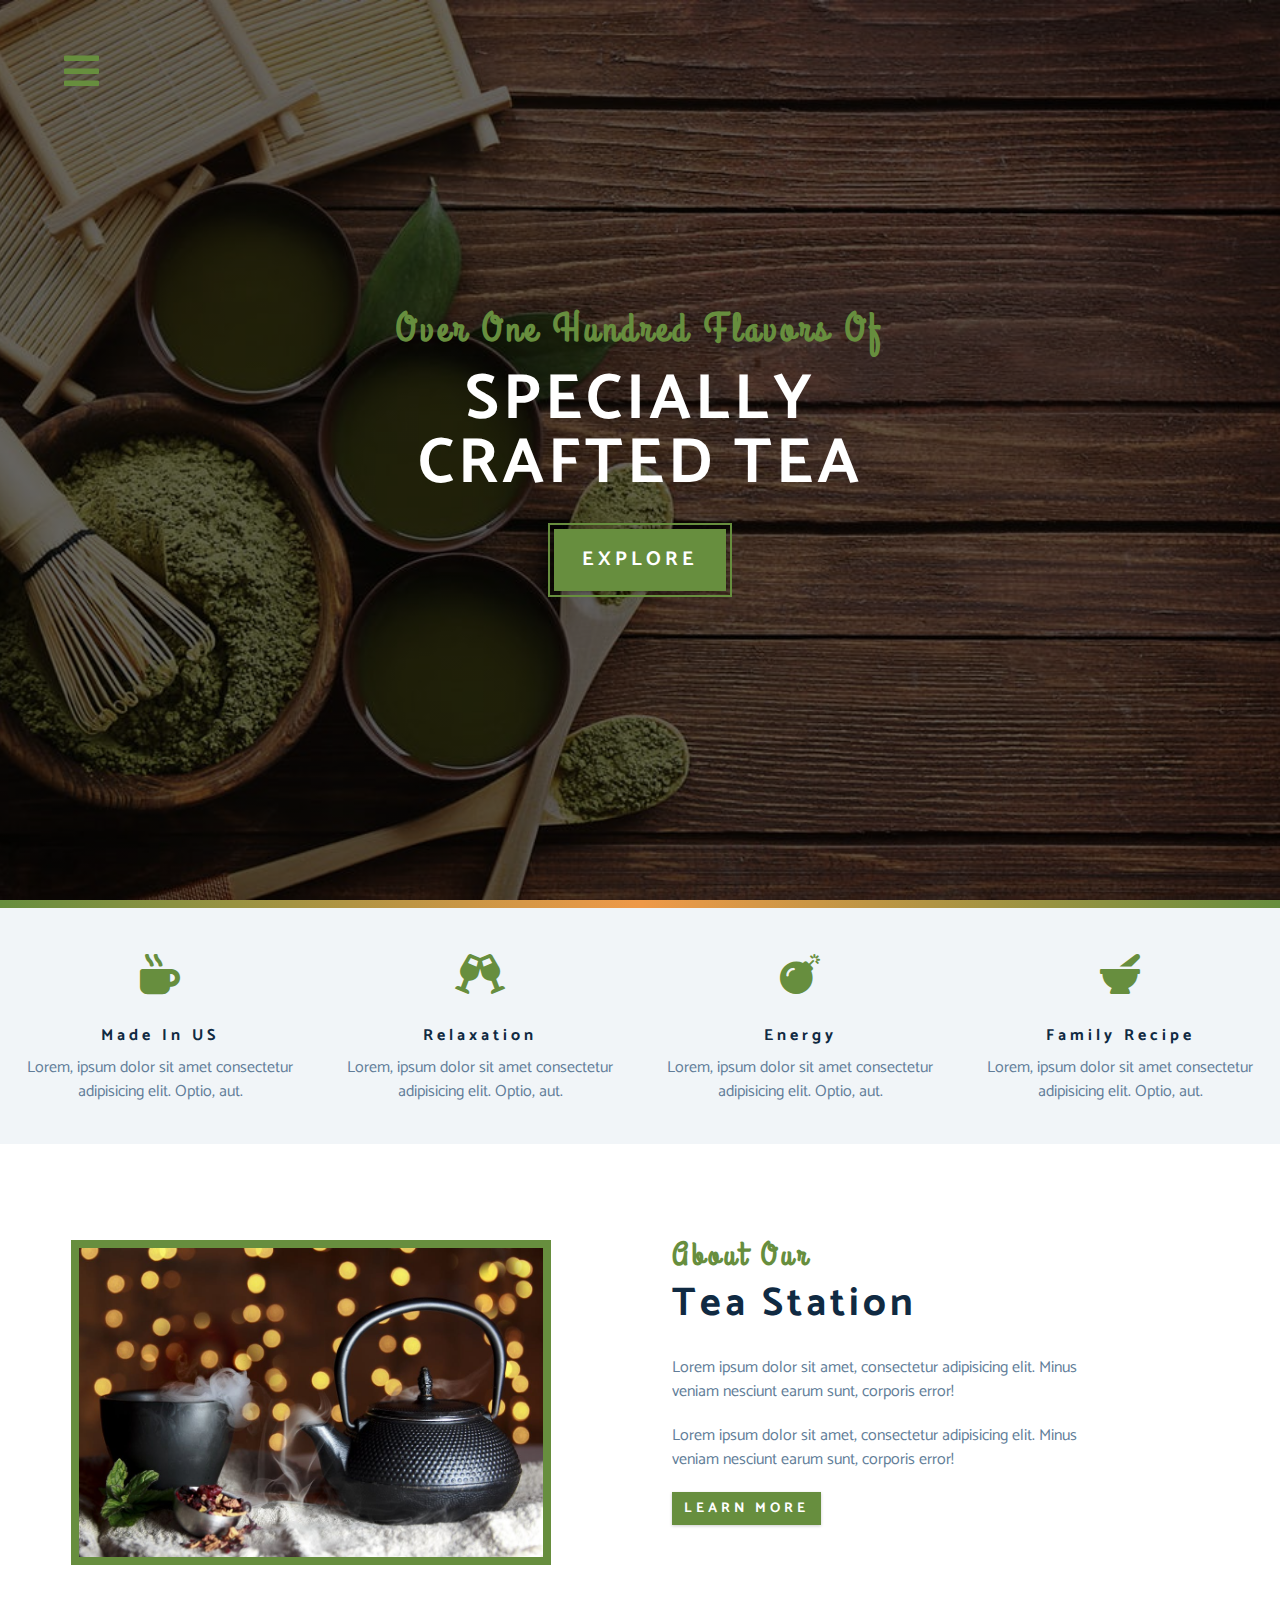
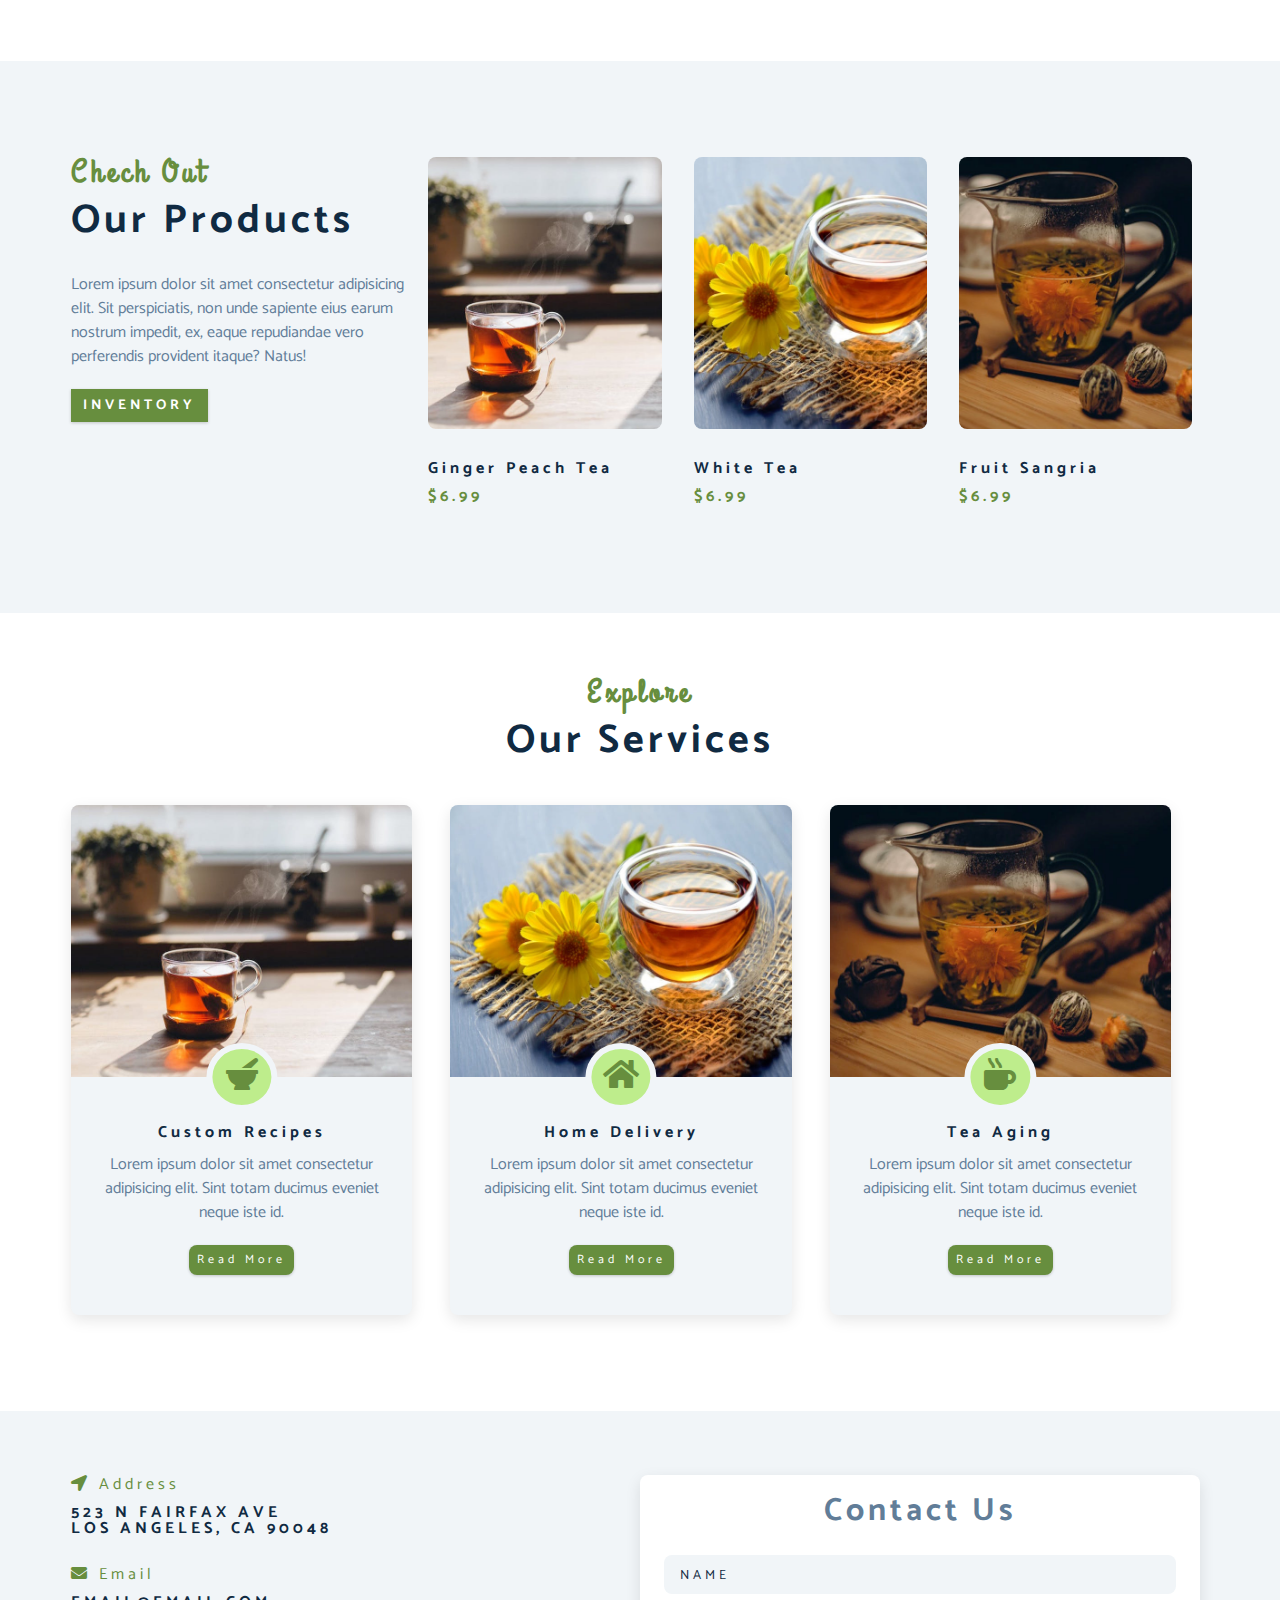
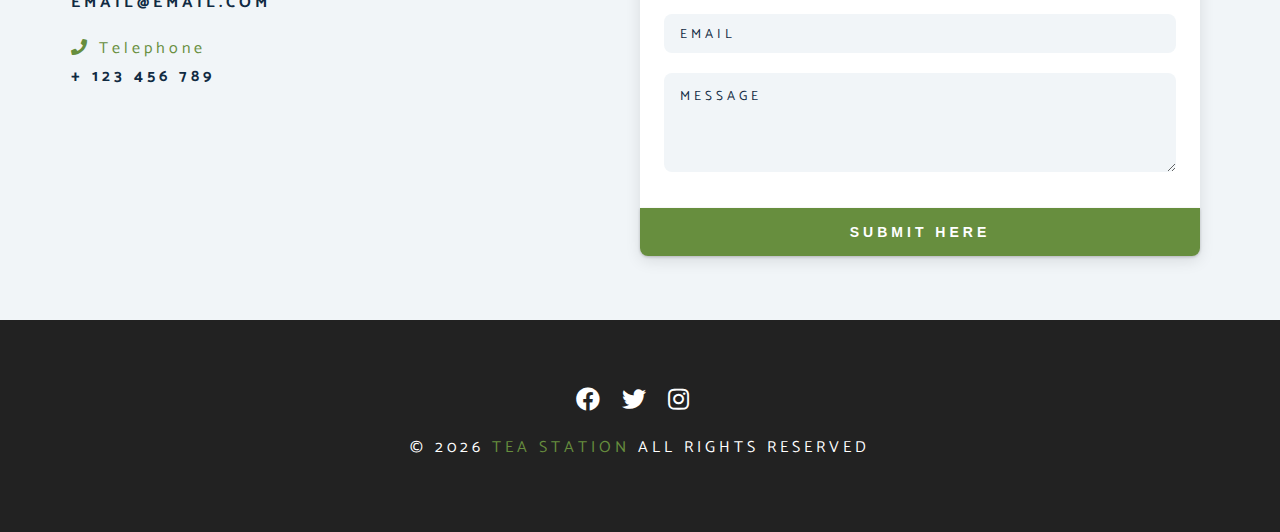
<file: index.html>
<!DOCTYPE html>
<html lang="en">
  <head>
    <meta charset="UTF-8" />
    <meta name="viewport" content="width=device-width, initial-scale=1.0" />
    <meta http-equiv="X-UA-Compatible" content="ie=edge" />
    <title>Tea Station || Home</title>
    <!-- font-awesome -->
    <link
      rel="stylesheet"
      href="./fontawesome-free-5.12.1-web/css/all.min.css"
    />
    <!-- custom css -->
    <link rel="stylesheet" href="./css/styles.css" />
  </head>
  <body>
   <!-- navbar -->
   <!-- nav button -->
   <span class="nav-btn" id="nav-btn">
     <i class="fas fa-bars"></i>
   </span>
   <nav class="navbar" id="navbar">
     <div class="navbar-header">
       <span class="nav-close" id="nav-close">
         <i class="fas fa-times"></i>
       </span>
     </div>
     <ul class="nav-items">
       <li><a href="index.html" class="nav-link">home</a></li>
       <li><a href="skills.html" class="nav-link">skills</a></li>
       <li><a href="about.html" class="nav-link">about</a></li>
       <li><a href="products.html" class="nav-link">products</a></li>
     </ul>
   </nav>
   <!-- header -->
   <header class="header">
    <div class="banner">
      <h2>Over one hundred flavors of</h2>
      <h1>specially <br>crafted tea</h1>
      <a href="skills.html" class="btn banner-btn">explore</a>
    </div>
  </header>
  <div class="content-divider">
  </div>
   <!-- end of header -->
   <!-- skills section -->
   <section class="skills clearfix">
     <!-- single skill -->
     <article class="skill">
       <span class="skill-icon">
         <i class="fas fa-mug-hot"></i>
       </span>
       <h4 class="skill-title">made in US</h4>
       <p class="skill-text">
         Lorem, ipsum dolor sit amet consectetur adipisicing elit. Optio, aut.
       </p>
     </article>
     <!-- end of single skill -->
      <!-- single skill -->
      <article class="skill">
        <span class="skill-icon">
          <i class="fas fa-glass-cheers"></i>
        </span>
        <h4 class="skill-title">relaxation</h4>
        <p class="skill-text">
          Lorem, ipsum dolor sit amet consectetur adipisicing elit. Optio, aut.
        </p>
      </article>
      <!-- end of single skill -->
      <!-- single skill -->
      <article class="skill">
        <span class="skill-icon">
          <i class="fas fa-bomb"></i>
        </span>
        <h4 class="skill-title">energy</h4>
        <p class="skill-text">
          Lorem, ipsum dolor sit amet consectetur adipisicing elit. Optio, aut.
        </p>
      </article>
      <!-- end of single skill -->
      <!-- single skill -->
      <article class="skill">
        <span class="skill-icon">
          <i class="fas fa-mortar-pestle"></i>
        </span>
        <h4 class="skill-title">family recipe</h4>
        <p class="skill-text">
          Lorem, ipsum dolor sit amet consectetur adipisicing elit. Optio, aut.
        </p>
      </article>
      <!-- end of single skill -->
   </section>
   <!-- end of skills section -->
   <!-- about -->
    <section>
      <div class="section-center clearfix">
        <!-- about img -->
        <article class="about-img"> 
          <div class="about-picture-container">
            <img src="./images/about-bcg.jpeg" alt="tea kettle" class="about-picture">
          </div>
        </article>
        <!-- about info -->
        <article class="about-info"> 
          <!-- section title -->
          <div class="section-title">
            <h3>about our</h3>
            <h2>tea station</h2>
          </div>
          <!-- end of section title -->
          <p class="about-text">
            Lorem ipsum dolor sit amet, consectetur adipisicing elit. Minus veniam nesciunt earum sunt, corporis error!
          </p>
          <p class="about-text">
            Lorem ipsum dolor sit amet, consectetur adipisicing elit. Minus veniam nesciunt earum sunt, corporis error!
          </p>
          <a href="about.html" class="btn">learn more</a>
        </article>
      </div>
    </section>
   <!-- end of about -->
   <!-- products -->
   <section class="products">
     <div class="section-center clearfix">
       <!-- products info -->
       <article class="products-info">
        <!-- section title -->
        <div class="section-title">
          <h3>chech out</h3>
          <h2>our products</h2>
        </div>
        <!-- end of section title -->
        <p class="product-text">
          Lorem ipsum dolor sit amet consectetur adipisicing elit. Sit perspiciatis, non unde sapiente eius earum nostrum impedit, ex, eaque repudiandae vero perferendis provident itaque? Natus!
        </p>
        <a href="product.html" class="btn">inventory</a>
       </article>
       <!-- products inventory -->
       <article class="products-inventory clearfix">
        <!-- single product -->
        <div class="product">
          <img src="./images/product-1.jpeg" alt="single product" class="product-img">
          <h4 class="product-title">ginger peach tea</h4>
          <h4 class="product-price">$6.99</h4>
        </div>
        <!-- end ofsingle product -->
        <!-- single product -->
        <div class="product">
          <img src="./images/product-2.jpeg" alt="single product" class="product-img">
          <h4 class="product-title">white tea</h4>
          <h4 class="product-price">$6.99</h4>
        </div>
        <!-- end ofsingle product -->
        <!-- single product -->
        <div class="product">
          <img src="./images/product-3.jpeg" alt="single product" class="product-img">
          <h4 class="product-title">fruit sangria</h4>
          <h4 class="product-price">$6.99</h4>
        </div>
        <!-- end ofsingle product -->
       </article>
     </div>
   </section>
   <!-- end of products -->
   <!-- services -->
   <section class="services">
        <!-- section title -->
        <div class="section-title services-title">
          <h3>explore</h3>
          <h2>our services</h2>
        </div>
        <!-- end of section title -->
        <div class="section-center clearfix">
          <!-- single card -->
          <article class="service-card">
            <div class="service-img-container">
              <!-- img container -->
              <!-- img -->
              <img src="./images/product-1.jpeg" class="service-img" alt="single service">
              <!-- service icon -->
              <span class="service-icon">
                <i class="fas fa-mortar-pestle fa-fw"></i>
              </span>
            </div>
            <!-- service info -->
            <div class="service-info">
              <h4>custom recipes</h4>
              <p>Lorem ipsum dolor sit amet consectetur adipisicing elit. Sint totam ducimus eveniet neque iste id.</p>
              <a href="products.html" class="btn service-btn">read more</a>
            </div>
          </article>
          <!-- end of single card -->
          <!-- single card -->
          <article class="service-card">
            <div class="service-img-container">
              <!-- img container -->
              <!-- img -->
              <img src="./images/product-2.jpeg" class="service-img" alt="single service">
              <!-- service icon -->
              <span class="service-icon">
                <i class="fas fa-home fa-fw"></i>
              </span>
            </div>
            <!-- service info -->
            <div class="service-info">
              <h4>Home delivery</h4>
              <p>Lorem ipsum dolor sit amet consectetur adipisicing elit. Sint totam ducimus eveniet neque iste id.</p>
              <a href="products.html" class="btn service-btn">read more</a>
            </div>
          </article>
          <!-- end of single card -->
          
          <!-- single card -->
          <article class="service-card">
            <div class="service-img-container">
              <!-- img container -->
              <!-- img -->
              <img src="./images/product-3.jpeg" class="service-img" alt="single service">
              <!-- service icon -->
              <span class="service-icon">
                <i class="fas fa-mug-hot fa-fw"></i>
              </span>
            </div>
            <!-- service info -->
            <div class="service-info">
              <h4>tea aging</h4>
              <p>Lorem ipsum dolor sit amet consectetur adipisicing elit. Sint totam ducimus eveniet neque iste id.</p>
              <a href="products.html" class="btn service-btn">read more</a>
            </div>
          </article>
          <!-- end of single card -->
         
        </div>
   </section>
   <!-- end of services -->

   <!-- contact form -->
    <!-- contact -->
    <section class="contact">
      <div class="section-center clearfix">
        <!-- contact info -->
        <article class="contact-info">
          <!-- contact item -->
          <div class="contact-item">
            <h4 class="contact-title">
              <span class="contact-icon">
                <i class="fas fa-location-arrow"></i>
              </span>
              address
            </h4>
            <h4 class="contact-text">
              523 N Fairfax Ave <br />
              Los Angeles, CA 90048
            </h4>
          </div>
          <!-- end of contact item -->
          <!-- contact item -->
          <div class="contact-item">
            <h4 class="contact-title">
              <span class="contact-icon">
                <i class="fas fa-envelope"></i>
              </span>
              email
            </h4>
            <h4 class="contact-text">
              email@email.com
            </h4>
          </div>
          <!-- end of contact item -->
          <!-- contact item -->
          <div class="contact-item">
            <h4 class="contact-title">
              <span class="contact-icon">
                <i class="fas fa-phone"></i>
              </span>
              telephone
            </h4>
            <h4 class="contact-text">
              + 123 456 789
            </h4>
          </div>
          <!-- end of contact item -->
        </article>
        <!-- contact form -->
        <article class="contact-form">
          <h3>contact us</h3>
          <form action="https://formspree.io/f/xayadgpv" method="POST">
            <div class="form-group">
              <!-- inputs -->
              <input type="text" placeholder="name" class="form-control" name="name" />
              <input type="email" placeholder="email" class="form-control" name="email" />
              <textarea name="message" placeholder="message" class="form-control" rows="5"></textarea>
            </div>
            <!-- button -->
            <button type="submit" class="submit-btn btn">submit here</button>
          </form>
        </article>
      </div>
    </section>
   <!-- end of contact form -->
   <!-- footer -->
   <footer class="footer">
     <div class="section-center">
       <div class="social-icons">
        <!-- social icon -->
        <a href="#" class="social-icon">
          <i class="fab fa-facebook"></i>
        </a>
        <!-- end of social icon -->
        <!-- social icon -->
        <a href="#" class="social-icon">
          <i class="fab fa-twitter"></i>
        </a>
        <!-- end of social icon -->
        <!-- social icon -->
        <a href="#" class="social-icon">
          <i class="fab fa-instagram"></i>
        </a>
        <!-- end of social icon -->
       </div>
       <h4 class="footer-text">
        &copy; <span id="date">2021</span>
        <span class="company">tea station</span>
        all rights reserved
       </h4>
     </div>
   </footer>
   <!-- end of footer -->
    <script src="app.js"></script>
  </body>
</html>
</file>
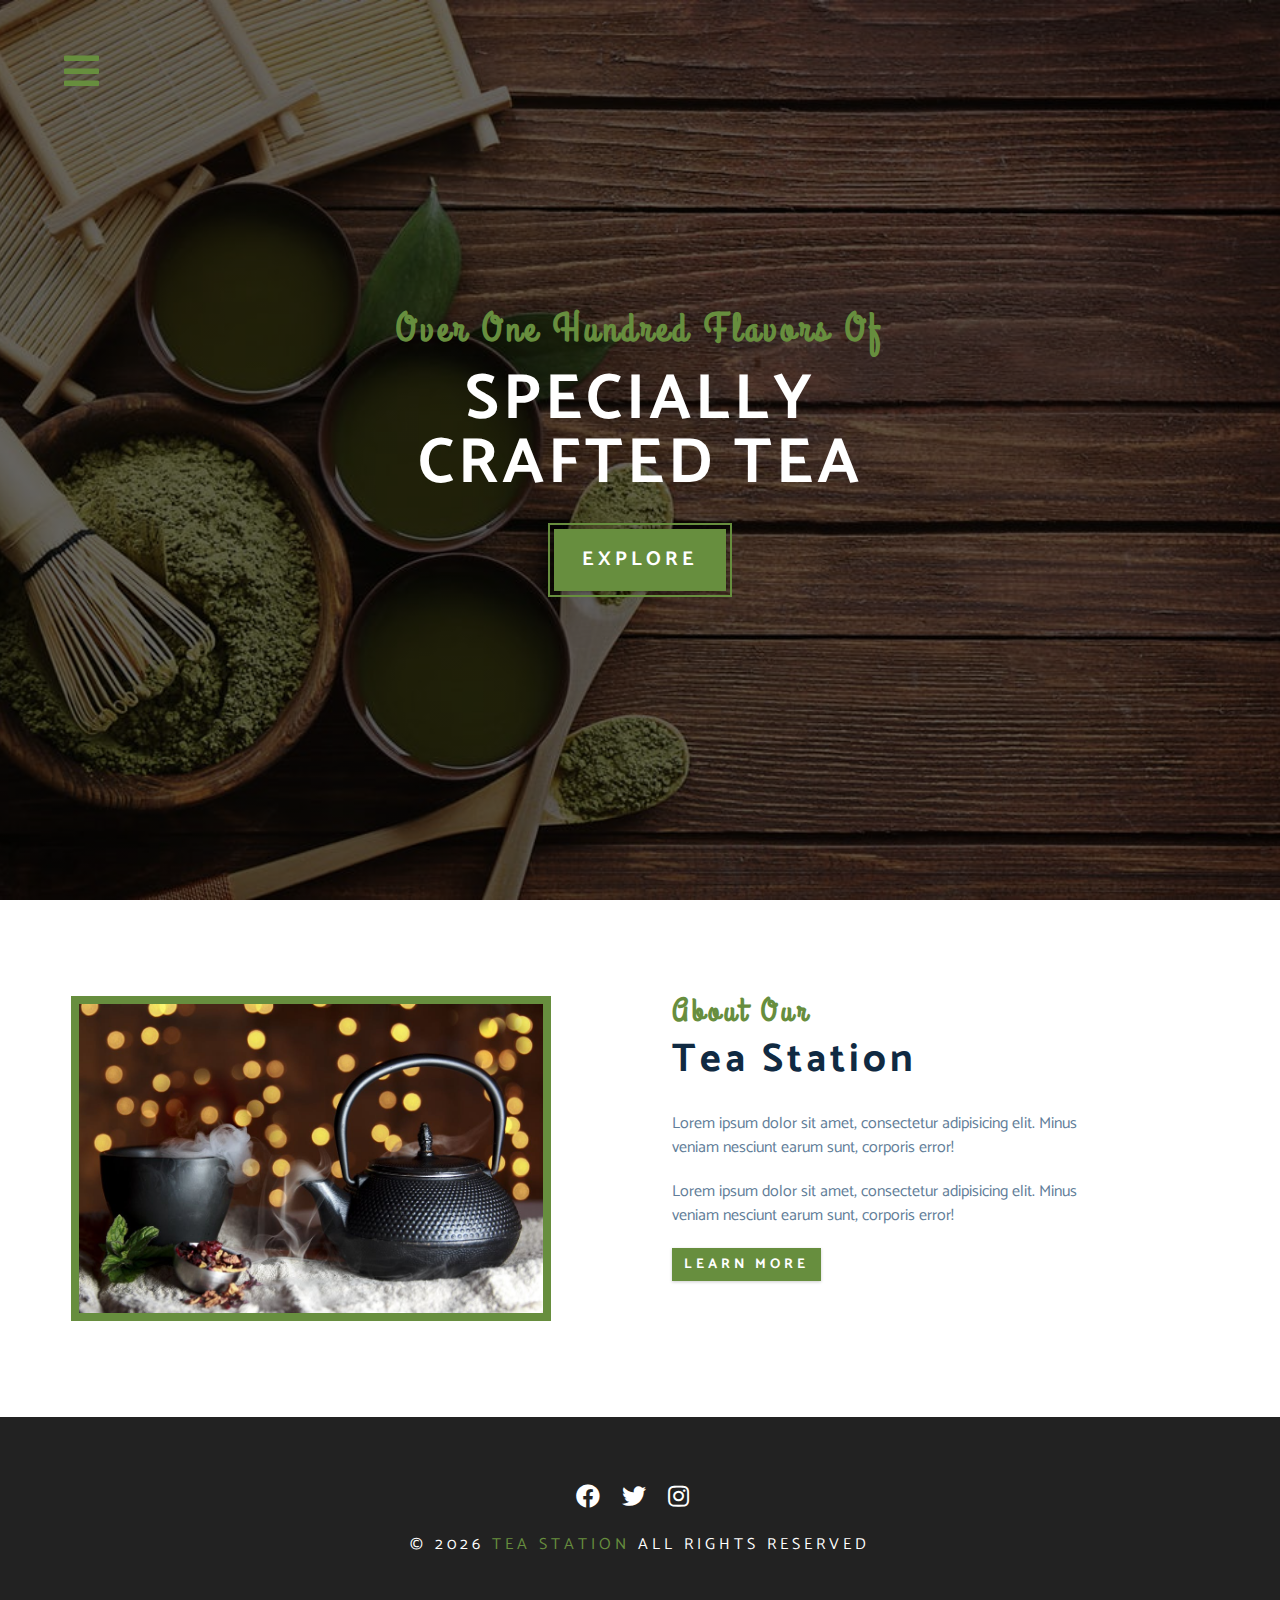
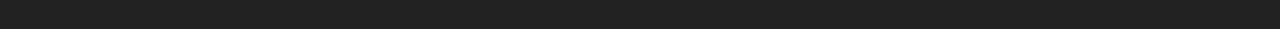
<file: about.html>
<!DOCTYPE html>
<html lang="en">

<head>
    <meta charset="UTF-8" />
    <meta name="viewport" content="width=device-width, initial-scale=1.0" />
    <meta http-equiv="X-UA-Compatible" content="ie=edge" />
    <title>Tea Station || About</title>
    <!-- font-awesome -->
    <link rel="stylesheet" href="./fontawesome-free-5.12.1-web/css/all.min.css" />
    <!-- custom css -->
    <link rel="stylesheet" href="./css/styles.css" />
</head>

<body>
    <!-- navbar -->
    <!-- nav button -->
    <span class="nav-btn" id="nav-btn">
        <i class="fas fa-bars"></i>
    </span>
    <nav class="navbar" id="navbar">
        <div class="navbar-header">
            <span class="nav-close" id="nav-close">
                <i class="fas fa-times"></i>
            </span>
        </div>
        <ul class="nav-items">
            <li><a href="index.html" class="nav-link">home</a></li>
            <li><a href="skills.html" class="nav-link">skills</a></li>
            <li><a href="about.html" class="nav-link">about</a></li>
            <li><a href="products.html" class="nav-link">products</a></li>
        </ul>
    </nav>
    <!-- header -->
    <header class="header">
        <div class="banner">
            <h2>Over one hundred flavors of</h2>
            <h1>specially <br>crafted tea</h1>
            <a href="skills.html" class="btn banner-btn">explore</a>
        </div>
    </header>
    <!-- about -->
    <section>
        <div class="section-center clearfix">
            <!-- about img -->
            <article class="about-img">
                <div class="about-picture-container">
                    <img src="./images/about-bcg.jpeg" alt="tea kettle" class="about-picture">
                </div>
            </article>
            <!-- about info -->
            <article class="about-info">
                <!-- section title -->
                <div class="section-title">
                    <h3>about our</h3>
                    <h2>tea station</h2>
                </div>
                <!-- end of section title -->
                <p class="about-text">
                    Lorem ipsum dolor sit amet, consectetur adipisicing elit. Minus veniam nesciunt earum sunt, corporis
                    error!
                </p>
                <p class="about-text">
                    Lorem ipsum dolor sit amet, consectetur adipisicing elit. Minus veniam nesciunt earum sunt, corporis
                    error!
                </p>
                <a href="about.html" class="btn">learn more</a>
            </article>
        </div>
    </section>
    <!-- end of about -->
    <!-- footer -->
    <footer class="footer">
        <div class="section-center">
            <div class="social-icons">
                <!-- social icon -->
                <a href="#" class="social-icon">
                    <i class="fab fa-facebook"></i>
                </a>
                <!-- end of social icon -->
                <!-- social icon -->
                <a href="#" class="social-icon">
                    <i class="fab fa-twitter"></i>
                </a>
                <!-- end of social icon -->
                <!-- social icon -->
                <a href="#" class="social-icon">
                    <i class="fab fa-instagram"></i>
                </a>
                <!-- end of social icon -->
            </div>
            <h4 class="footer-text">
                &copy; <span id="date">2021</span>
                <span class="company">tea station</span>
                all rights reserved
            </h4>
        </div>
    </footer>
    <!-- end of footer -->
    <script src="app.js"></script>
    </body>
    
    </html>
</file>
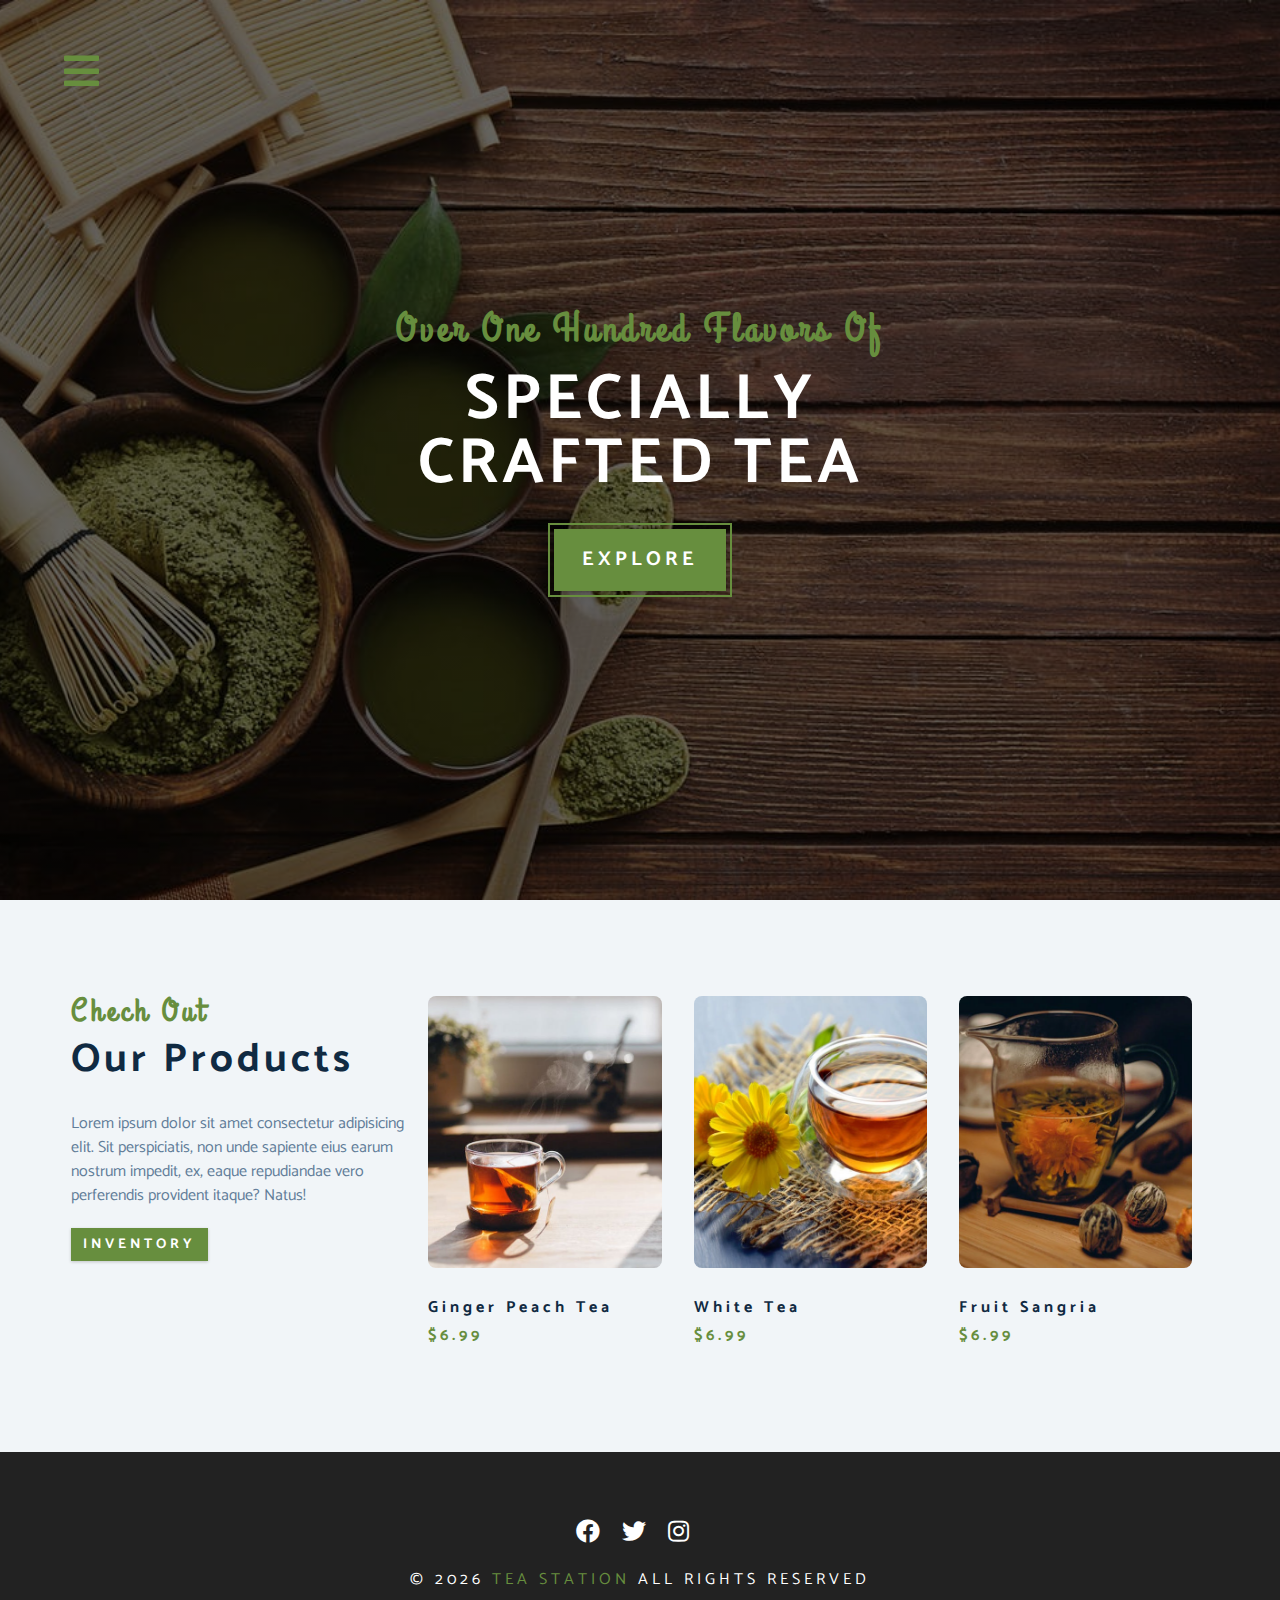
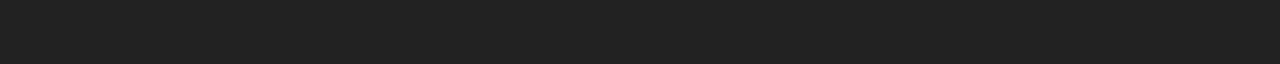
<file: products.html>
<!DOCTYPE html>
<html lang="en">

<head>
    <meta charset="UTF-8" />
    <meta name="viewport" content="width=device-width, initial-scale=1.0" />
    <meta http-equiv="X-UA-Compatible" content="ie=edge" />
    <title>Tea Station || Products</title>
    <!-- font-awesome -->
    <link rel="stylesheet" href="./fontawesome-free-5.12.1-web/css/all.min.css" />
    <!-- custom css -->
    <link rel="stylesheet" href="./css/styles.css" />
</head>

<body>
    <!-- navbar -->
    <!-- nav button -->
    <span class="nav-btn" id="nav-btn">
        <i class="fas fa-bars"></i>
    </span>
    <nav class="navbar" id="navbar">
        <div class="navbar-header">
            <span class="nav-close" id="nav-close">
                <i class="fas fa-times"></i>
            </span>
        </div>
        <ul class="nav-items">
            <li><a href="index.html" class="nav-link">home</a></li>
            <li><a href="skills.html" class="nav-link">skills</a></li>
            <li><a href="about.html" class="nav-link">about</a></li>
            <li><a href="products.html" class="nav-link">products</a></li>
        </ul>
    </nav>
    <!-- header -->
    <header class="header">
        <div class="banner">
            <h2>Over one hundred flavors of</h2>
            <h1>specially <br>crafted tea</h1>
            <a href="skills.html" class="btn banner-btn">explore</a>
        </div>
    </header>
<!-- products -->
<section class="products">
    <div class="section-center clearfix">
        <!-- products info -->
        <article class="products-info">
            <!-- section title -->
            <div class="section-title">
                <h3>chech out</h3>
                <h2>our products</h2>
            </div>
            <!-- end of section title -->
            <p class="product-text">
                Lorem ipsum dolor sit amet consectetur adipisicing elit. Sit perspiciatis, non unde sapiente eius earum
                nostrum impedit, ex, eaque repudiandae vero perferendis provident itaque? Natus!
            </p>
            <a href="product.html" class="btn">inventory</a>
        </article>
        <!-- products inventory -->
        <article class="products-inventory clearfix">
            <!-- single product -->
            <div class="product">
                <img src="./images/product-1.jpeg" alt="single product" class="product-img">
                <h4 class="product-title">ginger peach tea</h4>
                <h4 class="product-price">$6.99</h4>
            </div>
            <!-- end ofsingle product -->
            <!-- single product -->
            <div class="product">
                <img src="./images/product-2.jpeg" alt="single product" class="product-img">
                <h4 class="product-title">white tea</h4>
                <h4 class="product-price">$6.99</h4>
            </div>
            <!-- end ofsingle product -->
            <!-- single product -->
            <div class="product">
                <img src="./images/product-3.jpeg" alt="single product" class="product-img">
                <h4 class="product-title">fruit sangria</h4>
                <h4 class="product-price">$6.99</h4>
            </div>
            <!-- end ofsingle product -->
        </article>
    </div>
</section>
<!-- end of products -->
    <!-- footer -->
    <footer class="footer">
        <div class="section-center">
            <div class="social-icons">
                <!-- social icon -->
                <a href="#" class="social-icon">
                    <i class="fab fa-facebook"></i>
                </a>
                <!-- end of social icon -->
                <!-- social icon -->
                <a href="#" class="social-icon">
                    <i class="fab fa-twitter"></i>
                </a>
                <!-- end of social icon -->
                <!-- social icon -->
                <a href="#" class="social-icon">
                    <i class="fab fa-instagram"></i>
                </a>
                <!-- end of social icon -->
            </div>
            <h4 class="footer-text">
                &copy; <span id="date">2021</span>
                <span class="company">tea station</span>
                all rights reserved
            </h4>
        </div>
    </footer>
    <!-- end of footer -->
    <script src="app.js"></script>
</body>

</html>
</file>
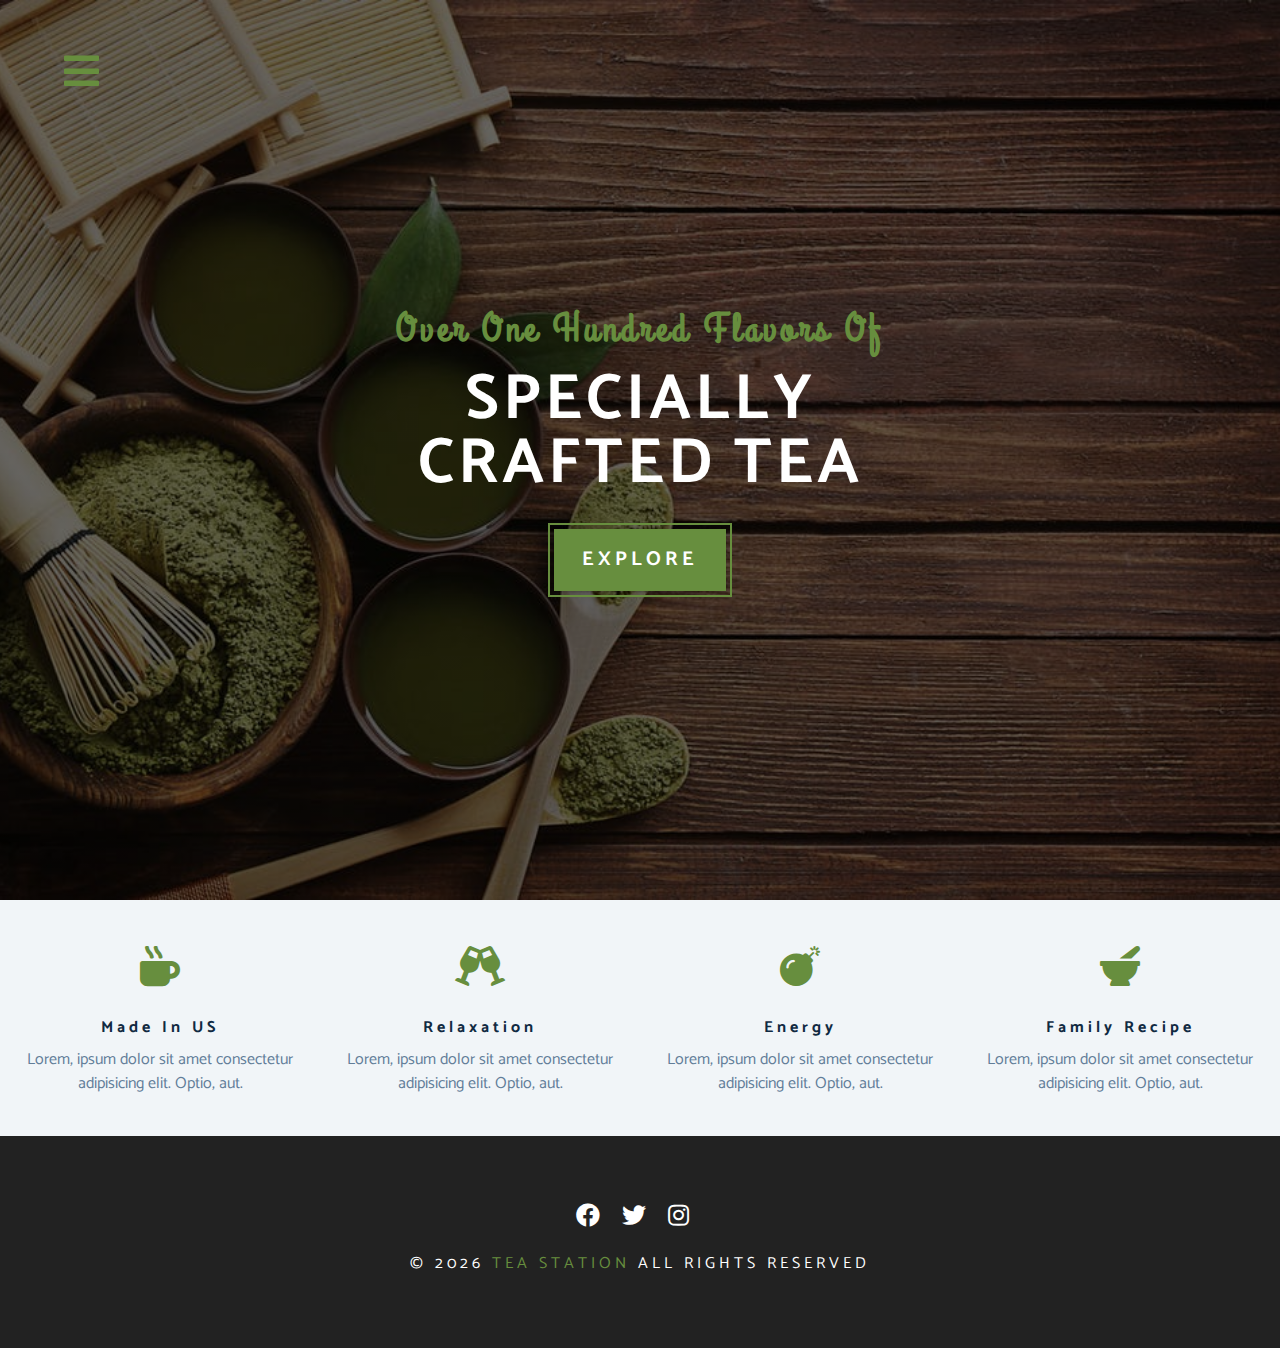
<file: skills.html>
<!DOCTYPE html>
<html lang="en">

<head>
    <meta charset="UTF-8" />
    <meta name="viewport" content="width=device-width, initial-scale=1.0" />
    <meta http-equiv="X-UA-Compatible" content="ie=edge" />
    <title>Tea Station || Skills</title>
    <!-- font-awesome -->
    <link rel="stylesheet" href="./fontawesome-free-5.12.1-web/css/all.min.css" />
    <!-- custom css -->
    <link rel="stylesheet" href="./css/styles.css" />
</head>

<body>
    <!-- navbar -->
    <!-- nav button -->
    <span class="nav-btn" id="nav-btn">
        <i class="fas fa-bars"></i>
    </span>
    <nav class="navbar" id="navbar">
        <div class="navbar-header">
            <span class="nav-close" id="nav-close">
                <i class="fas fa-times"></i>
            </span>
        </div>
        <ul class="nav-items">
            <li><a href="index.html" class="nav-link">home</a></li>
            <li><a href="skills.html" class="nav-link">skills</a></li>
            <li><a href="about.html" class="nav-link">about</a></li>
            <li><a href="products.html" class="nav-link">products</a></li>
        </ul>
    </nav>
    <!-- header -->
    <header class="header">
        <div class="banner">
            <h2>Over one hundred flavors of</h2>
            <h1>specially <br>crafted tea</h1>
            <a href="skills.html" class="btn banner-btn">explore</a>
        </div>
    </header>

    <!-- skills section -->
    <section class="skills clearfix">
        <!-- single skill -->
        <article class="skill">
            <span class="skill-icon">
                <i class="fas fa-mug-hot"></i>
            </span>
            <h4 class="skill-title">made in US</h4>
            <p class="skill-text">
                Lorem, ipsum dolor sit amet consectetur adipisicing elit. Optio, aut.
            </p>
        </article>
        <!-- end of single skill -->
        <!-- single skill -->
        <article class="skill">
            <span class="skill-icon">
                <i class="fas fa-glass-cheers"></i>
            </span>
            <h4 class="skill-title">relaxation</h4>
            <p class="skill-text">
                Lorem, ipsum dolor sit amet consectetur adipisicing elit. Optio, aut.
            </p>
        </article>
        <!-- end of single skill -->
        <!-- single skill -->
        <article class="skill">
            <span class="skill-icon">
                <i class="fas fa-bomb"></i>
            </span>
            <h4 class="skill-title">energy</h4>
            <p class="skill-text">
                Lorem, ipsum dolor sit amet consectetur adipisicing elit. Optio, aut.
            </p>
        </article>
        <!-- end of single skill -->
        <!-- single skill -->
        <article class="skill">
            <span class="skill-icon">
                <i class="fas fa-mortar-pestle"></i>
            </span>
            <h4 class="skill-title">family recipe</h4>
            <p class="skill-text">
                Lorem, ipsum dolor sit amet consectetur adipisicing elit. Optio, aut.
            </p>
        </article>
        <!-- end of single skill -->
    </section>
    <!-- end of skills section -->
    <!-- footer -->
    <footer class="footer">
        <div class="section-center">
            <div class="social-icons">
                <!-- social icon -->
                <a href="#" class="social-icon">
                    <i class="fab fa-facebook"></i>
                </a>
                <!-- end of social icon -->
                <!-- social icon -->
                <a href="#" class="social-icon">
                    <i class="fab fa-twitter"></i>
                </a>
                <!-- end of social icon -->
                <!-- social icon -->
                <a href="#" class="social-icon">
                    <i class="fab fa-instagram"></i>
                </a>
                <!-- end of social icon -->
            </div>
            <h4 class="footer-text">
                &copy; <span id="date">2021</span>
                <span class="company">tea station</span>
                all rights reserved
            </h4>
        </div>
    </footer>
    <!-- end of footer -->
    <script src="app.js"></script>
</body>

</html>
</file>
<file: css/styles.css>
/* 
=================  fonts  ==================
*/

@import url("https://fonts.googleapis.com/css?family=Catamaran:400,700|Grand+Hotel");

/* global variables */
/* 
=============== variables ====================
*/
:root {
  --clr-primary: #678e3e;
  --clr-primary-light: #beed8c;
  --clr-grey-1: #102a42;
  --clr-grey-5: #617d98;
  --clr-grey-10: #f1f5f8;
  --clr-white: #fff;
  --ff-primary: "Catamaran", sans-serif;
  --ff-secondary: "Grand Hotel", cursive;
  --transition: all 0.3s linear;
  --spacing: 0.25rem;
  --radius: 0.5rem;
}
* {
  margin: 0;
  padding: 0;
  box-sizing: border-box;
}
body {
  font-family: var(--ff-primary);
  background: var(--clr-white);
  color: var(--clr-grey-1);
  line-height: 1.5;
  font-size: 0.875rem;
}
a {
  text-decoration: none;
}
img {
  width: 100%;
  display: block;
}
h1,
h2,
h3,
h4 {
  letter-spacing: var(--spacing);
  text-transform: capitalize;
  line-height: 1.25;
  margin-bottom: 0.75rem;
}
h1 {
  font-size: 3rem;
}

h2 {
  font-size: 2rem;
}

h3 {
  font-size: 1.5rem;
}

h4 {
  font-size: 0.875rem;
}
p {
  margin-bottom: 1.25rem;
}
@media screen and (min-width: 800px) {
  h1 {
    font-size: 4rem;
  }
  h2 {
    font-size: 2.5rem;
  }
  h3 {
    font-size: 2rem;
  }
  h4 {
    font-size: 1rem;
  }
  body {
    font-size: 1rem;
  }
  h1,
  h2,
  h3,
  h4 {
    line-height: 1;
  }
}
/* more global css */
.btn {
  text-transform: uppercase;
  background: var(--clr-primary);
  color: var(--clr-white);
  padding: 0.375rem 0.75rem;
  letter-spacing: var(--spacing);
  display: inline-block;
  font-weight: 700;
  transition: var(--transition);
  font-size: 0.875rem;
  border: none;
  cursor: pointer;
  box-shadow: 0 1px 3px rgba(0, 0, 0, 0.2);
}
.btn:hover {
  color: var(--clr-primary);
  background: var(--clr-primary-light);
}
.clearfix::after,
.clearfix::before {
  content: "";
  clear: both;
  display: table;
}
.section-title h3 {
  font-family: var(--ff-secondary);
  color: var(--clr-primary);
}
.section-title {
  margin-bottom: 2rem;
}
.section-center {
  padding: 4rem 0;
  width: 85vw;
  margin: 0 auto;
  max-width: 1170px;
}
@media screen and (min-width: 992px) {
  .section-center {
    width: 95vw;
    padding: 4rem 1rem;
  }
}
/* 
=============== animation ====================
*/
@keyframes bounce {
  0% {
    transform: scale(1);
  }
  50% {
    transform: scale(1.5);
  }
  100% {
    transform: scale(1);
  }
}

@keyframes slideFromRight {
  0% {
    transform: translateX(1000px);
    opacity: 0;
  }
  50% {
    transform: translateX(-200px);
    opacity: 0.5;
  }
  75% {
    transform: translateX(50px);
    opacity: 0.75;
  }
  100% {
    transform: translateX(0px);
    opacity: 1;
  }
}
@keyframes slideFromLeft {
  0% {
    transform: translateX(-1000px);
    opacity: 0;
  }
  50% {
    transform: translateX(200px);
    opacity: 0.5;
  }
  75% {
    transform: translateX(-50px);
    opacity: 0.75;
  }
  100% {
    transform: translateX(0px);
    opacity: 1;
  }
}

@keyframes show {
  0% {
    transform: scale(1.2);
    opacity: 0;
  }
  50% {
    transform: scale(1.5);
    opacity: 0.5;
  }
  100% {
    transform: scale(1);
    opacity: 1;
  }
}

/* 
=============== navbar ====================
*/
.nav-btn {
  position: fixed;
  top: 5%;
  left: 5%;
  font-size: 2.5rem;
  color: var(--clr-primary);
  z-index: 10;
  cursor: pointer;
  /* animation */
  animation: bounce 2s ease infinite;
}
.navbar {
  position: fixed;
  top: 0;
  left: 0;
  width: 100%;
  height: 100%;
  background: var(--clr-grey-10);
  z-index: 11;
  box-shadow: 2p 0 2px rgba(0, 0, 0, 0.2);
  /* hide navbar */
  transform: translateX(-100%);
  transition: var(--transition);
}
.showNav {
  transform: translate(0);
}
.navbar-header {
  text-align: right;
  padding-right: 1rem;
}
.nav-close {
  font-size: 2.5rem;
  cursor: pointer;
  color: #f29c9c;
  transition: var(--transition);
}
.nav-close:hover {
  color: #bb2525;
}
.nav-items {
  list-style-type: none;
}
.nav-link {
  display: block;
  font-size: 1.5rem;
  padding: 0.25rem 1rem;
  text-transform: uppercase;
  letter-spacing: var(--spacing);
  color: var(--clr-grey-5);
  transition: var(--transition);
}
.nav-link:hover {
  background: var(--clr-primary-light);
  color: var(--clr-primary);
  padding-left: 1.5rem;
  border-left: 0.25rem solid var(--clr-primary);
}
@media screen and (min-width: 768px) {
  .navbar {
    width: 30vh;
    max-width: 20rem;
  }
}
/* 
=============== header ====================
*/
.header {
  min-height: 100vh;
  background: linear-gradient(rgba(0, 0, 0, 0.6), rgba(0, 0, 0, 0.6)),
    url("../images/main-bcg.jpeg") center / cover no-repeat fixed;
  position: relative;
  /* animations */
  overflow-x: hidden;
}
.banner {
  text-align: center;
  position: absolute;
  top: 50%;
  left: 50%;
  transform: translate(-50%, -50%);
}
.banner h2 {
  font-family: var(--ff-secondary);
  color: var(--clr-primary);
  /* animation */
  animation: slideFromRight 5s ease-in-out 1;
}
.banner h1 {
  text-transform: uppercase;
  color: var(--clr-white);
  margin-top: 1.25rem;
  margin-bottom: 2rem;
  /* animation */
  animation: slideFromLeft 5s ease-in-out 1;
}
.banner-btn {
  outline: 0.125rem solid var(--clr-primary);
  outline-offset: 0.25rem;
  font-size: 1.25rem;
  padding: 1rem 1.75rem;
  animation: show 5s linear 1;
}
/* content divider */
.content-divider {
  height: 0.5rem;
  background: linear-gradient(
    to left,
    var(--clr-primary),
    #ee9949,
    var(--clr-primary)
  );
}
/* 
=============== skills ====================
*/
.skills {
  background: var(--clr-grey-10);
}
.skill {
  padding: 2.5rem 0;
  text-align: center;
  transition: var(--transition);
}
.skill-icon {
  font-size: 2.5rem;
  margin-bottom: 1.25rem;
  transition: var(--transition);
  display: inline-block;
  color: var(--clr-primary);
}
.skill-text {
  color: var(--clr-grey-5);
  max-width: 17rem;
  margin: 0 auto;
}
.skill:hover {
  background: var(--clr-white);
  box-shadow: 0 2px var(--clr-primary);
}
.skill:hover .skill-icon {
  transform: translateY(5px);
}
@media screen and (min-width: 576px) {
  .skill {
    float: left;
    width: 50%;
  }
}
@media screen and (min-width: 1200px) {
  .skill {
    width: 25%;
  }
}
/* 
=============== about ====================
*/
.about-img,
.about-info {
  padding: 2rem 0;
}
.about-picture-container {
  background: var(--clr-primary);
  border: 0.5rem solid var(--clr-primary);
  max-width: 30rem;
  /* extre stuff */
  overflow: hidden;
}
.about-picture {
  transition: var(--transition);
}
.about-picture-container:hover .about-picture {
  opacity: 0.5;
  transform: scale(1.2);
}
.about-text {
  max-width: 26rem;
  color: var(--clr-grey-5);
}
@media screen and (min-width: 992px) {
  .about-img,
  .about-info {
    float: left;
    width: 50%;
  }
  .about-info {
    padding-left: 2rem;
  }
}
/* 
=============== products ====================
*/
.products {
  background: var(--clr-grey-10);
}
.products article {
  padding: 2rem 0;
}
.product-text {
  color: var(--clr-grey-5);
  max-width: 26rem;
}
.product {
  margin-bottom: 2rem;
}
.product-img {
  border-radius: var(--radius);
  margin-bottom: 2rem;
  height: 17rem;
  object-fit: cover;
}
.product-price {
  color: var(--clr-primary);
}
@media screen and (min-width: 768px) {
  .product {
    float: left;
    width: 50%;
    padding-right: 2rem;
  }
}
@media screen and (min-width: 992px) {
  .product {
    width: 33.3%;
  }
}
@media screen and (min-width: 1200px) {
  .products-info {
    float: left;
    width: 30%;
  }
  .products-inventory {
    float: left;
    width: 70%;
  }
  .product {
    margin-bottom: 0;
    padding: 0 1rem;
  }
}
/* 
=============== services ====================
*/
.services-title {
  margin-top: 4rem;
  margin-bottom: -4rem;
  text-align: center;
}
.service-card {
  margin: 2rem 0;
  background: var(--clr-grey-10);
  border-radius: var(--radius);
  box-shadow: 0 5px 15px rgba(0, 0, 0, 0.1);
  transition: var(--transition);
}
.service-card:hover {
  transform: scale(1.02);
  box-shadow: 0 5px 15px rgba(0, 0, 0, 0.2);
}
.service-img {
  height: 17rem;
  object-fit: cover;
  border-top-left-radius: var(--radius);
  border-top-right-radius: var(--radius);
}
.service-info {
  text-align: center;
  padding: 3rem 1rem 2.5rem 1rem;
}
.service-info p {
  max-width: 20rem;
  color: var(--clr-grey-5);
  margin: 0 auto;
}
.service-btn {
  font-size: 0.75rem;
  text-transform: capitalize;
  padding: 0.375rem 0.5rem;
  border-radius: var(--radius);
  font-weight: 400;
  margin-top: 1.25rem;
}
@media screen and (min-width: 768px) {
  .service-card {
    float: left;
    width: 45%;
    margin-right: 5%;
  }
}
@media screen and (min-width: 992px) {
  .service-card {
    width: 30%;
    margin-right: 3.333%;
  }
}
.service-img-container {
  position: relative;
}
.service-icon {
  position: absolute;
  left: 50%;
  bottom: 0;
  font-size: 2rem;
  color: var(--clr-primary);
  background: var(--clr-primary-light);
  padding: 0.25rem 0.6rem;
  border-radius: 50%;
  transform: translate(-50%, 50%);
  border: 0.375rem solid var(--clr-grey-10);
}
/* 
=============== contact ====================
*/
.contact {
  background: var(--clr-grey-10);
}
.contact-form,
.contact-info {
  margin-bottom: 1rem 0;
}
.contact-item {
  margin-bottom: 1.75rem;
}
.contact-title {
  color: var(--clr-primary);
  font-weight: 400;
}
.contact-text {
  text-transform: uppercase;
}
.contact-form {
  background: var(--clr-white);
  border-radius: var(--radius);
  text-align: center;
  box-shadow: 0 5px 15px rgba(0, 0, 0, 0.1);
  transition: var(--transition);
  max-width: 35rem;
}
.contact-form:hover {
  box-shadow: 0 5px 15px rgba(0, 0, 0, 0.2);
}

.contact-form h3 {
  padding-top: 1.25rem;
  color: var(--clr-grey-5);
}
.form-group {
  padding: 1rem 1.5rem;
}
.form-control {
  display: block;
  width: 100%;
  padding: 0.75rem 1rem;
  border: none;
  margin-bottom: 1.25rem;
  background: var(--clr-grey-10);
  border-radius: var(--radius);
  text-transform: uppercase;
  letter-spacing: var(--spacing);
}

.form-control::placeholder {
  font-family: var(--ff-primary);
  color: var(--clr-grey-1);
  text-transform: uppercase;
  letter-spacing: var(--spacing);
}
.submit-btn {
  display: block;
  width: 100%;
  padding: 1rem;
  border-bottom-right-radius: var(--radius);
  border-bottom-left-radius: var(--radius);
}
@media screen and (min-width: 992px) {
  .contact-info,
  .contact-form {
    float: left;
    width: 50%;
  }
}

/* 
=============== footer ====================
*/
.footer {
  background: #222;
  text-align: center;
}
.social-icon {
  color: var(--clr-white);
  font-size: 1.5rem;
  margin-right: 1rem;
  transition: var(--transition);
}
.social-icon:hover {
  color: var(--clr-primary);
}
.footer-text {
  margin-top: 1.25rem;
  text-transform: uppercase;
  color: var(--clr-white);
  font-weight: 400;
}
.company {
  color: var(--clr-primary);
}
</file>
